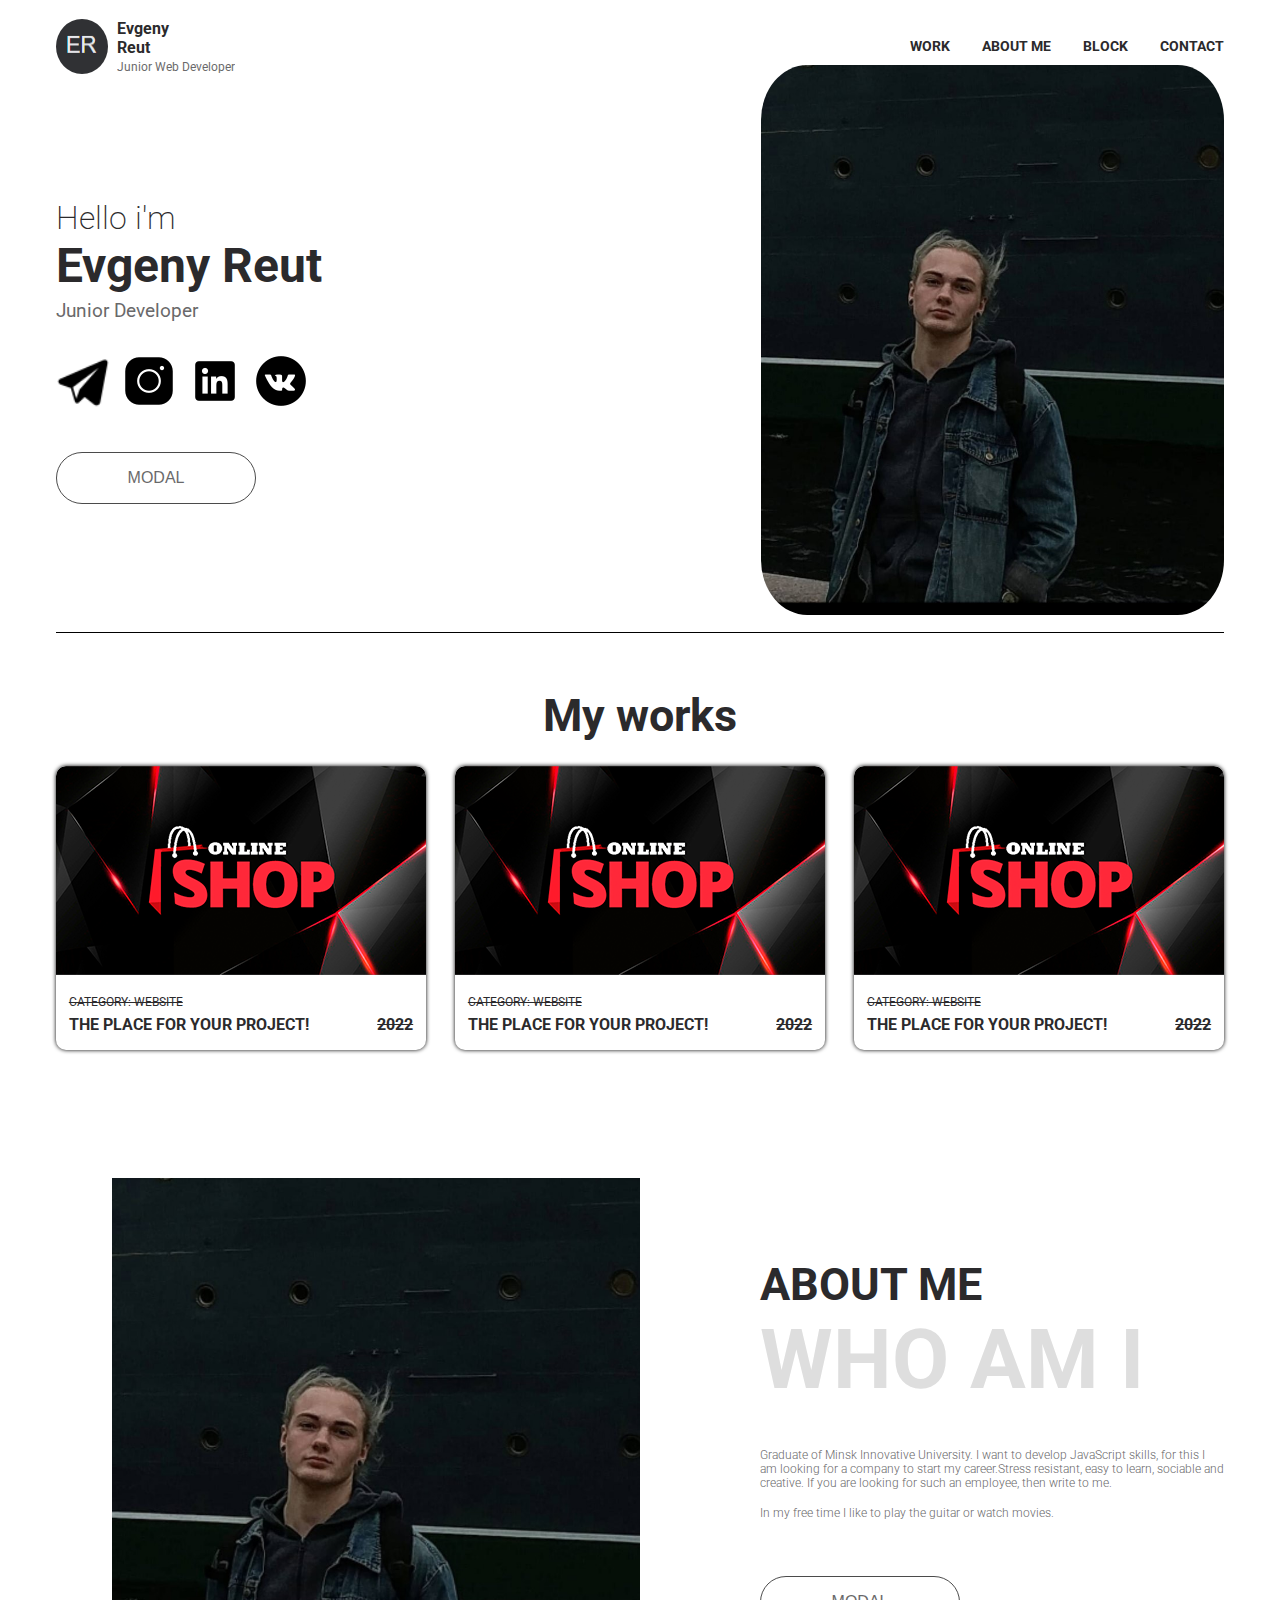
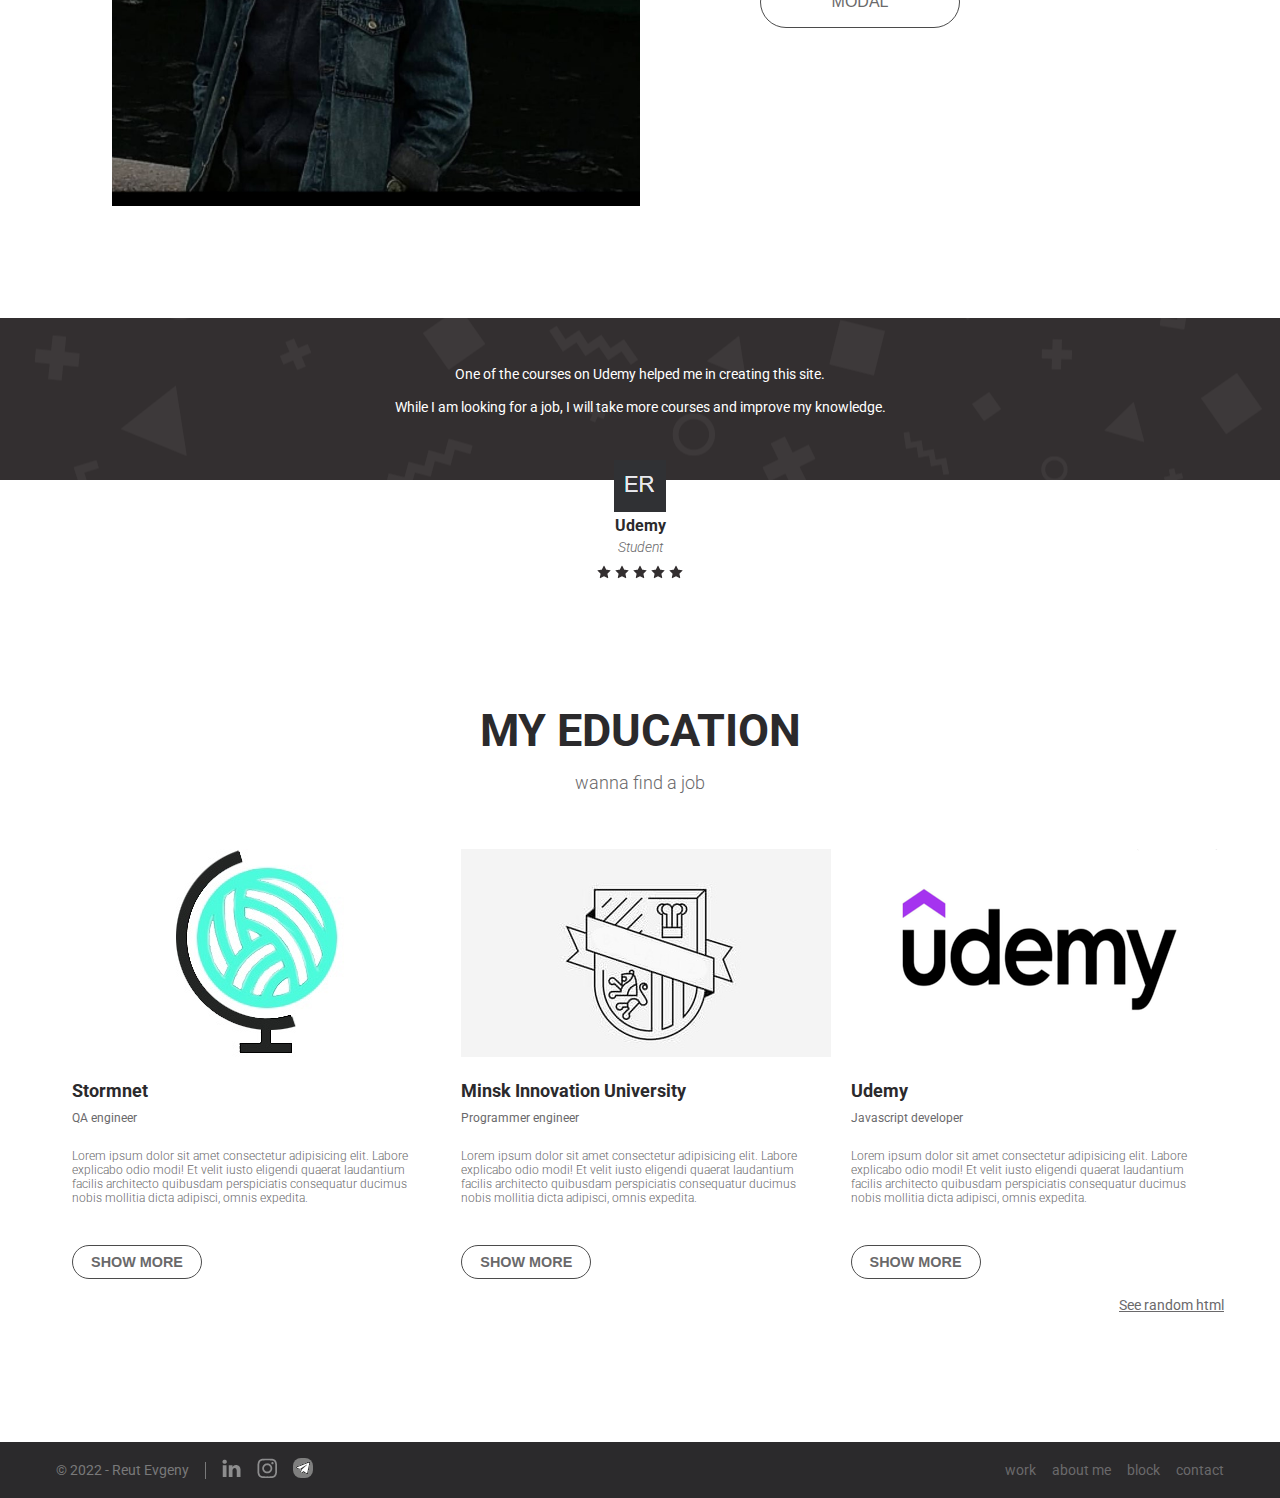
<file: index.html>
<!DOCTYPE html>
<html lang="en">
<head>
    <meta charset="UTF-8">
    <meta http-equiv="X-UA-Compatible" content="IE=edge">
    <meta name="viewport" content="width=device-width, initial-scale=1.0">
    <script type="text/javascript" src="https://cdnjs.cloudflare.com/ajax/libs/jquery/3.2.1/jquery.min.js"></script>
    <link rel="preconnect" href="https://fonts.googleapis.com">
    <link rel="preconnect" href="https://fonts.gstatic.com" crossorigin>
    <link href="https://fonts.googleapis.com/css2?family=Roboto:ital,wght@0,300;0,400;0,700;1,300&display=swap" rel="stylesheet">
    <link rel="apple-touch-icon" sizes="180x180" href="apple-touch-icon.png">
    <link rel="icon" type="image/png" sizes="32x32" href="favicon-32x32.png">
    <link rel="icon" type="image/png" sizes="16x16" href="favicon-16x16.png">
    <link rel="manifest" href="site.webmanifest">
    <link rel="mask-icon" href="safari-pinned-tab.svg" color="#5bbad5">
    <meta name="msapplication-TileColor" content="#b0b0b0">
    <meta name="theme-color" content="#ffffff">
    <title>Portfolio</title>
    <link rel="stylesheet" href="style.css" />
</head>
<body>
   <header class="header">
       <div class="container">
           <div class="header_inner">
               <div class="user">
                  <img class ="user_avatar" src="images/Screenshot_1.png" alt=""> 
                  <div class="user_content">
                      <div class="user_name">Evgeny<br> Reut</div>
                      <div class="user_prof">Junior Web Developer</div>
                    </div>
                </div>

                <div class="nav" id="nav">
                    <a class="nav_link" href="#" data-scroll="#work">work</a>
                    <a class="nav_link" href="#" data-scroll="#about">about me</a>
                    <a class="nav_link" href="#" data-scroll="#courses">block</a>
                    <a class="nav_link" href="mailto:tdutybqhten@mail.ru">contact</a>
                </div>
           </div>
       </div>
   </header>

   <div class="intro">
       <div class="container">
           <div class="intro_inner">
               <div class="intro_content">
                   <h2 class="intro_subtitle">Hello i'm</h2>
                   <h1 class="intro_title">Evgeny Reut</h1>
                   <div class="intro_text">Junior Developer</div>

                   <div class="social">
                       <a class="social_link" href="https://t.me/tumturum" target="blank">
                           <img src="images/telegram.png"/>
                       </a>
                       <a class="social_link" href="https://www.instagram.com/solitior" target="blank">
                           <img src="images/instagram.png"/>
                       </a>
                       <a class="social_link" href="https://www.linkedin.com/in/евгений-реут-445888208/" target="blank">
                           <img src="images/linkedin.png"/>
                       </a>
                       <a class="social_link" href="https://vk.com/id154797949" target="blank">
                           <img src="images/vk.png"/>
                       </a>
                   </div>

                   <button class="btn" type="button" data-modal="#modal_resume">MODAL</button>
               </div>

               <img class="main_photo" src="images/main_photo.jpg" alt="">
           </div>
       </div>
   </div>

   <div class="works" id="work">
       <div class="container">
           <h3 class="text_center">My works</h3>

           <div class="portfolio">
                <div class="work">
                    <img class="work_photo" src="images/work logo.png" alt="">
                    <div class="work_content">
                        <div class="work_cat"><s>category: website</s></div>
                        <div class="work_title">
                            The place for your project!
                            <div class="work_date"><s>2022</s></div>
                        </div>
                    </div>
                </div>

                <div class="work">
                    <img class="work_photo" src="images/work logo.png" alt="">
                    <div class="work_content">
                        <div class="work_cat"><s>category: website</s></div>
                        <div class="work_title">
                            The place for your project!
                            <div class="work_date"><s>2022</s></div>
                        </div>
                    </div>
                </div>

                <div class="work">
                    <img class="work_photo" src="images/work logo.png" alt="">
                    <div class="work_content">
                        <div class="work_cat"><s>category: website</s></div>
                        <div class="work_title">
                            The place for your project!
                            <div class="work_date"><s>2022</s></div>
                        </div>
                    </div>
                </div>
           </div>
       </div>
   </div>

   <div class="about" id="about">
       <div class="container">
           <div class="about_inner">
               <img class="about_photo" src="images/main_photo.jpg" alt="">

               <div class="about_content">
                    <h3 class="about_title">about me</h3>
                    <h2 class="about_bigtitle">who am i</h2>
                    <div class="about_text">
                        <p>Graduate of Minsk Innovative University. I want to develop JavaScript skills, for this I am looking for a company to start my career.Stress resistant, easy to learn, sociable and creative. If you are looking for such an employee, then write to me.</p>
                        <p>In my free time I like to play the guitar or watch movies.</p>
                    </div>
                   <button class="btn" type="button" data-modal="#modal_resume">MODAL</button>

               </div>
           </div>
       </div>
   </div>
   <div class="reviews">
       <div class="container">
           <div class="reviews_inner">
               <div class="reviews_text">
                   <p>One of the courses on Udemy helped me in creating this site.</p>
                   <p>While I am looking for a job, I will take more courses and improve my knowledge.</p>
               </div>

               <div class="reviews_autor">
                   <img src="images/Screenshot_1.png" alt="">
                   <div class="reviews_company">Udemy</div>
                   <div class="reviews_name">Student</div>
                   <div class="reviews_rating">
                       <img class="reviews_star" src="images/star.png" alt="">
                       <img class="reviews_star" src="images/star.png" alt="">
                       <img class="reviews_star" src="images/star.png" alt="">
                       <img class="reviews_star" src="images/star.png" alt="">
                       <img class="reviews_star" src="images/star.png" alt="">
                   </div>
               </div>
           </div>
       </div>
   </div>
   
   <div class="courses" id="courses">
       <div class="container">
           <h3 class="text_center margin">My education</h3>
           <div class="subtitle">wanna find a job</div>

            <div class="courses_inner">
                <div class="course">
                    <img class="course_photo" src="images/course.jpg" alt="">

                    <div class="course_content">
                        <h4 class ="course_name">Stormnet</h4>
                        <div class="course_cat">QA engineer</div>
                        <div class="course_text">
                            <p>Lorem ipsum dolor sit amet consectetur adipisicing elit. Labore explicabo odio modi! Et velit iusto eligendi quaerat laudantium facilis architecto quibusdam perspiciatis consequatur ducimus nobis mollitia dicta adipisci, omnis expedita.</p>
                        </div>
                    </div>

                    <a href="https://www.it-courses.by" target="blank">
                        <button class="btn btn_edit">SHOW MORE</button>
                    </a>
                </div>

                <div class="course">
                    <img class="course_photo" src="images/MIU.jpg" alt="">

                    <div class="course_content">
                        <h4 class ="course_name">Minsk Innovation University</h4>
                        <div class="course_cat">Programmer engineer</div>
                        <div class="course_text">
                            <p>Lorem ipsum dolor sit amet consectetur adipisicing elit. Labore explicabo odio modi! Et velit iusto eligendi quaerat laudantium facilis architecto quibusdam perspiciatis consequatur ducimus nobis mollitia dicta adipisci, omnis expedita.</p>
                        </div>
                    </div>

                    <a href="http://miu.by" target="blank">
                        <button class="btn btn_edit">SHOW MORE</button>
                    </a>
                </div>
                
                <div class="course">
                    <img class="course_photo" src="images/udemy.png" alt="">

                    <div class="course_content">
                        <h4 class ="course_name">Udemy</h4>
                        <div class="course_cat">Javascript developer</div>
                        <div class="course_text">
                            <p>Lorem ipsum dolor sit amet consectetur adipisicing elit. Labore explicabo odio modi! Et velit iusto eligendi quaerat laudantium facilis architecto quibusdam perspiciatis consequatur ducimus nobis mollitia dicta adipisci, omnis expedita.</p>
                        </div>
                    </div>

                    <a href="https://www.udemy.com" target="blank">
                        <button class="btn btn_edit">SHOW MORE</button>
                    </a>
                </div>
           </div>

           <div class="link"> 
               <a class="courses_link" href="/random.html">See random html</a>
            </div>
       </div>
   </div>

   <footer class="footer">
       <div class="container">
           <div class="footer_inner">
               <div class="footer_info">
                   <div class="footer_copyright">
                       &copy; 2022 - Reut Evgeny
                   </div>
                   <div class="footer_social">
                       <a class="footer_link" href="https://www.linkedin.com/in/евгений-реут-445888208/" target="blank">
                           <img src="images/linkedin_icon.png" alt="">
                       </a>
                   </div>
                   <div class="footer_social">
                       <a class="footer_link" href="https://www.instagram.com/solitior" target="blank">
                           <img src="images/instagram_icon.png" alt="">
                       </a>
                   </div>
                   <div class="footer_social">
                       <a class="footer_link" href="https://t.me/tumturum" target="blank">
                           <img class="telegram_fix" src="images/telegram_icon.png" alt="">
                       </a>
                   </div>
               </div>

               <div class="footer_nav">
                    <a class="footer_nav_link" href="#" data-scroll="#work">work</a>
                    <a class="footer_nav_link" href="#" data-scroll="#about">about me</a>
                    <a class="footer_nav_link" href="#" data-scroll="#courses">block</a>
                    <a class="footer_nav_link" href="mailto:tdutybqhten@mail.ru">contact</a>  
               </div>
           </div>
       </div>
   </footer>

   <div class="modal" id="modal_resume">
       <div class="modal_dialog">
           <h3 class="modal_title">Пример модального окна</h3>
           <img class="modal_photo" src="images/Modal.png" alt="">
           <a class="btn btn_edit btn_modal" href="images/Modal.png" download=""> download</a>
       </div>
   </div>

   <script src="app.js"></script>
</body>
</html>
</file>
<file: style.css>
:root {
    --black: #2b2a2c;
    --gray: #6a696b;
    --gray-light: #dedede;
    --white: #ffffff;
    
}

body {
   margin: 0;
   font-family: 'Roboto', sans-serif;
   font-size: 1rem;
   color: black;

}

h1, h2, h3, h4, h5, h6 {
    margin: 0;
}

p {
   margin: 0 0 1rem;
}

*,
*:before,
*:after {
    box-sizing: border-box;
}

.container {
   width: 100%;
   max-width: 1200px;
   padding-left: 1rem;
   padding-right: 1rem;
   margin: 0 auto;
}

.header {
    padding: 1.2rem 0;
    position: relative;
}

.header_inner {
    display:flex;
    justify-content:space-between;
    align-items: center;
}

.user {
    display: flex;
}
.user_avatar {
    border-radius: 50%;
}

.user_content {
    padding-left: 9px;

}

.user_name {
    font-size: 1rem;
    color: var(--black);
    font-weight: bold;
    margin-bottom: 3px;
}

.user_prof {
    font-size: 0.75rem;
    color: var(--black);
    opacity: 0.7;
}

.nav {
    display:flex;
    flex-wrap: wrap;
    align-items: center;
    height: 100%;
}

.nav_link {
    margin-left: 2rem;
    position:relative;
    font-size: 0.9rem;
    color:var(--black);
    font-weight: bold;
    text-transform: uppercase;
    text-decoration: none;
}

.nav_link:hover {
    border-bottom: 2px solid black;
    padding: 0 0 4px;
}

.intro_inner {
    display: flex;
    padding-top: 6.6rem;
    padding-bottom: 8rem;
    position: relative;
    border-bottom: 1px solid black;
}

.intro_subtitle {
    color: var(--black);
    font-weight: 200;
    font-size: 2rem;
}

.intro_title {
    color: var(--black);
    font-weight: bold;
    font-size: 3rem;
    margin-bottom: 5px;
}

.intro_text {
    color: var(--black);
    font-size: 1.2rem;
    opacity: 0.7;
}

.social {
    margin-top: 2rem;
    margin-bottom: 2.5rem;
    display: flex;
}

.social_link {
    margin-right: 0.75rem;
    text-decoration: none;
}

.social_link:hover {
    transform: translateY(-5px);
}

.btn {
    display: inline-block;
    vertical-align: top; 
    width: 12.5rem;
    border: 1px solid black;
    border-radius: 1.8rem;
    background: none;
    cursor: pointer;
    padding: 1rem 2rem;
    font-size: 1rem;
    color: var(--black);
    text-transform: uppercase;
    text-decoration: none;
    text-align: center;
    opacity: 0.7;
}

.btn:hover {
    background: black;
    color:white;
}

.main_photo {
    position: absolute;
    bottom: 1px;
    right: 0;
    z-index: 1;
    margin-bottom: 1rem;
    max-height: 550px;
    border-radius: 10%;
}

.text_center {
    margin-top: 3.5rem;
    margin-bottom: 1.5rem;
    text-align: center;
    font-size: 2.8rem;
    color: var(--black);
    font-weight: bold;
}

.works {
    margin-bottom: 7rem;
}

.portfolio {
    display: flex;
    flex-wrap: wrap;
    justify-content:space-between;
}

.work {
    overflow: hidden;
    box-shadow:  0 0 4px black;
    border-radius: 10px;
    margin-bottom: 1rem;
}
.work:hover {
    box-shadow:  0 0 25px black;
}

.work_content {
    padding: 1rem 0.8rem;
}

.work_cat {
    font-size: 0.75rem;
    color:var(--black);
    text-transform: uppercase;
    margin-bottom: 0.4rem;
}

.work_title {
    display: flex;
    justify-content: space-between;
    font-size: 1rem;
    color: var(--black);
    font-weight: bold;
    text-transform: uppercase;
}

.about_inner {
    display: flex;
    flex-wrap: wrap;
    margin-bottom: 7rem;
}

.about_photo {
    max-width: 50%;
    padding-left: 3.5rem;
    
}

.about_content {
    width: 50%;
    margin-top: 5rem;
    padding-left: 7.5rem;
}

.about_title {
    font-size: 2.8rem;
    font-weight: bold;
    color: var(--black);
    text-transform: uppercase;
}

.about_bigtitle {
    font-size: 5.2rem;
    font-weight: bold;
    color: var(--gray-light);
    text-transform: uppercase;
}

.about_text {
    margin-top: 2.5rem;
    margin-bottom: 3.5rem;
    font-size: 0.75rem;
    font-weight: 300;
    color: var(--gray);
}

.reviews {
    background: #332f30 url("images/reviews.png") center no-repeat;
    padding: 3rem 0;
    position: relative;
}

.reviews_inner {
    width: 100%;
    min-width: 830px;
    margin: 0 auto;
}

.reviews_text {
    font-size: 0.9rem;
    color: var(--white);
    text-align: center;
}

.reviews_autor {
    width: 100%;
    margin-top: -20px;
    text-align: center;
    position: absolute;
    top: 100%;
    left: 0;
    z-index: 1;
}

.reviews_company {
    font-size: 1rem;
    color: var(--black);
    font-weight: bold;
    margin-bottom: 0.3rem;
}

.reviews_name {
    margin-bottom: 0.5rem;
    font-size: 0.9rem;
    color:var(--gray);
    font-weight: 300;
    font-style: italic;
}

.reviews_rating {
    margin-bottom: 6rem;
}

.courses {
    margin-top: 14rem;
    margin-bottom: 8rem;

}

.subtitle {
    text-align: center;
    font-size: 1.1rem;
    color:var(--gray);
    font-weight: 300;
}

.margin {
    margin-bottom: 1rem;
    text-transform: uppercase;
}

.courses_inner {
    margin-top: 3.5rem;
    display: flex;
    flex-wrap: wrap;
}

.course {
    width: 33.33%;
    padding: 0 1rem;
}

.course_name {
    margin-top: 1.3rem;
    margin-bottom: 0.6rem;
    font-size: 1.1rem;
    color:var(--black);
    font-weight: bold;
}

.course_cat {
    font-size: 0.75rem;
    color:var(--gray);
    margin-bottom: 1.5rem;
}

.course_text {
    font-size: 0.75rem;
    color:var(--gray);
    font-weight: 300;
}

.btn_edit {
    width: 130px;
    height: 34px;
    font-size: 0.9rem;
    padding: 0.5rem 0.75rem;
    margin-top: 1.5rem;
    font-weight: bold;
}

.courses_link {
    font-size:0.9rem;
    color:var(--gray);
}

.link {
    margin-top: 1rem;
    text-align: right;
}

.footer {
    padding: 1rem 0;
    background-color: #2b2a2c;
}

.footer_inner {
    display: flex;
    flex-wrap: wrap;
    justify-content: space-between;
}

.footer_info {
    display: flex;
    align-items: center;
}

.footer_copyright {
    font-size: 0.9rem;
    color: #79797a;
    border-right: 1px solid #79797a;
    padding-right: 1rem;
    margin-right: 1rem;
}

.footer_social {
    display:flex;
    align-items: center;
}

.footer_link {
    margin-right: 1rem;
    text-decoration: none;
}

.telegram_fix {
    border-radius: 8px;
}

.footer_nav {
    display: flex;
    align-items: center;
}

.footer_nav_link {
    margin-left: 1rem;
    font-size: 0.9rem;
    color:var(--gray);
    text-decoration: none;
}

.modal {
    display: none;
    width: 100%;
    height: 100%;
    padding: 1rem;
    overflow: auto;
    background-color: rgba(192,192,192,0.9);
    position: fixed;
    top: 0;
    left: 0;
    z-index: 1000;
}

.show {
    display: flex;
}

.modal_dialog {
    width: 100%;
    max-width: 1200px;
    text-align: center;
    margin: auto;
    position:relative;
    background-color: white;
}

.modal_title {
    font-size: 2rem;
    color:black;
    font-weight: bold;
    padding: 3rem 0;
}

.modal_photo {
    width: 100%;
    height: 100%;
}

.btn_modal {
    margin:3rem 0;
}


@media(max-width: 1199px) {
    .intro {
        margin-top: -5rem;
    }

    .intro_photo {
        width: 100%;
        position:relative;
    }

    .intro_inner {
        display: flex;
        flex-wrap: wrap-reverse;
        padding: 5rem 0;
    }

    .work {
        width:98%;
    }

    .work_photo {
        width:100%;
        border-radius: 1.5rem;
        margin:1rem auto;
    }

    .work_cat {
        font-size: 1.2rem;
    }

    .work_title {
        font-size: 1.5rem;
    }
    

    .about_photo {
        width: 100%;
        height: 100%;
        padding-left: 1rem;
    }

    .about_content {
        margin-top: 0rem;
        padding: 0 2rem;
    }

    .about_bigtitle {
        font-size: 2rem;
    }

    .about_text {
        font-size: 1.1rem;
    }

    .course {
        width: 100%;
        margin-bottom: 3rem;
        padding: 0 1rem;
    }

    .course_photo {
        width: 100%;
    }

    .course_name {
        font-size: 2rem;
    }

    .course_cat {
        font-size: 1rem;
    }

    .course_text {
        font-size: 1rem;
        margin-bottom: -1rem;
    }

    .courses_link {
        font-size: 1.1rem;
    }
}

@media(max-width: 767px) {
    .user {
        display:none;
    }

    .nav {
        display: flex;
        justify-content: space-around;
        width: 100%;
        border-bottom: 1px solid black; 
        padding-bottom: 1rem;
    }

    .nav_link {
        margin: 0;
    }

    .intro_title {
        font-size: 2.2rem;
    }

    .text_center {
        margin: 1rem auto;
    }

    .work_cat {
        font-size: 0.7rem;
    }

    .work_title {
        font-size: 0.9rem;
    }

    .works {
        margin-bottom: 2rem;
    }

    .about_inner {
        flex-wrap: wrap;
        justify-content: center;
    }

    .about_photo {
        min-width: 100%;
        margin: 0;
        padding: 0;
        height: 100%;
    }

    .about_content {
        margin-top: 3rem;
        width: 100%;
        padding: 0 1rem;
    }

    .course_name {
        font-size: 1rem;
    }

    .course_cat {
        font-size: 0.8rem;
    }

    .courses {
        margin-bottom: 2rem;
    }

    .footer_nav {
        display: none;
    }

    .footer_copyright {
        font-size: 0.8rem;
    }
}
</file>
